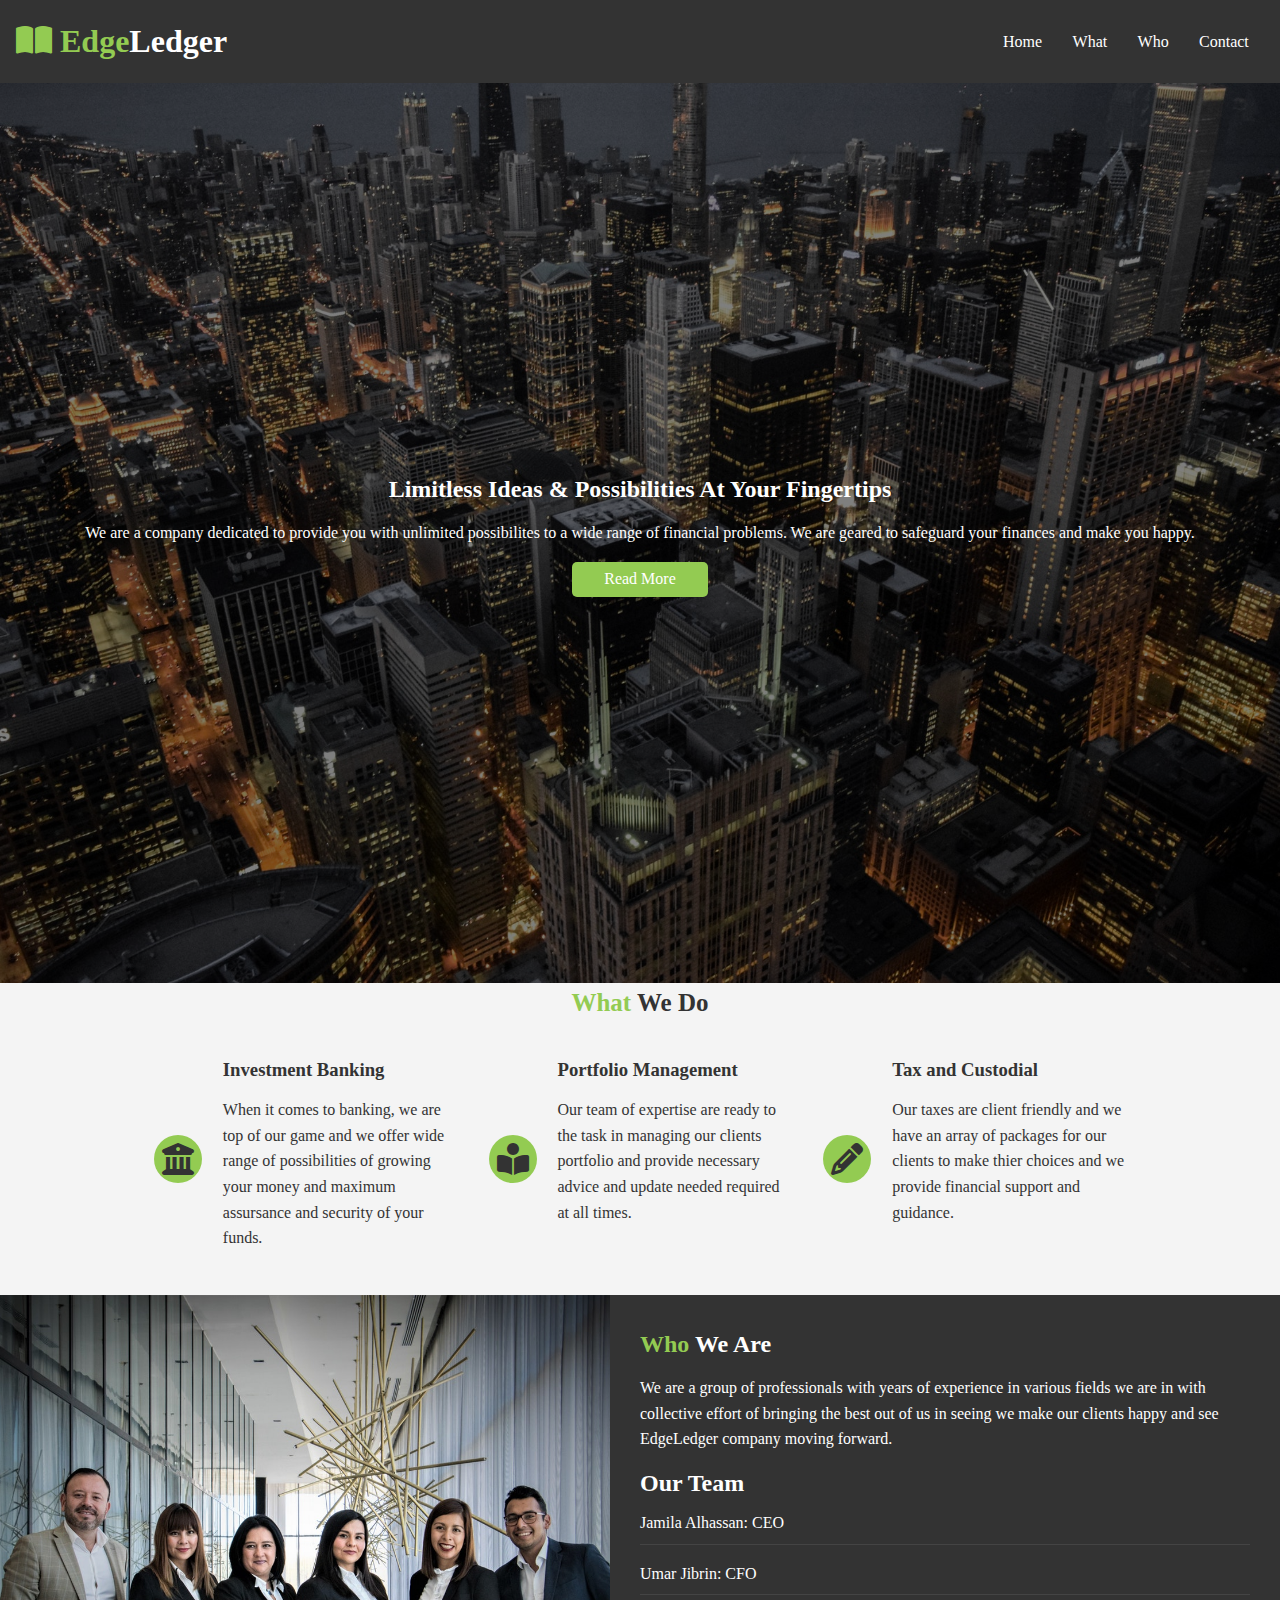
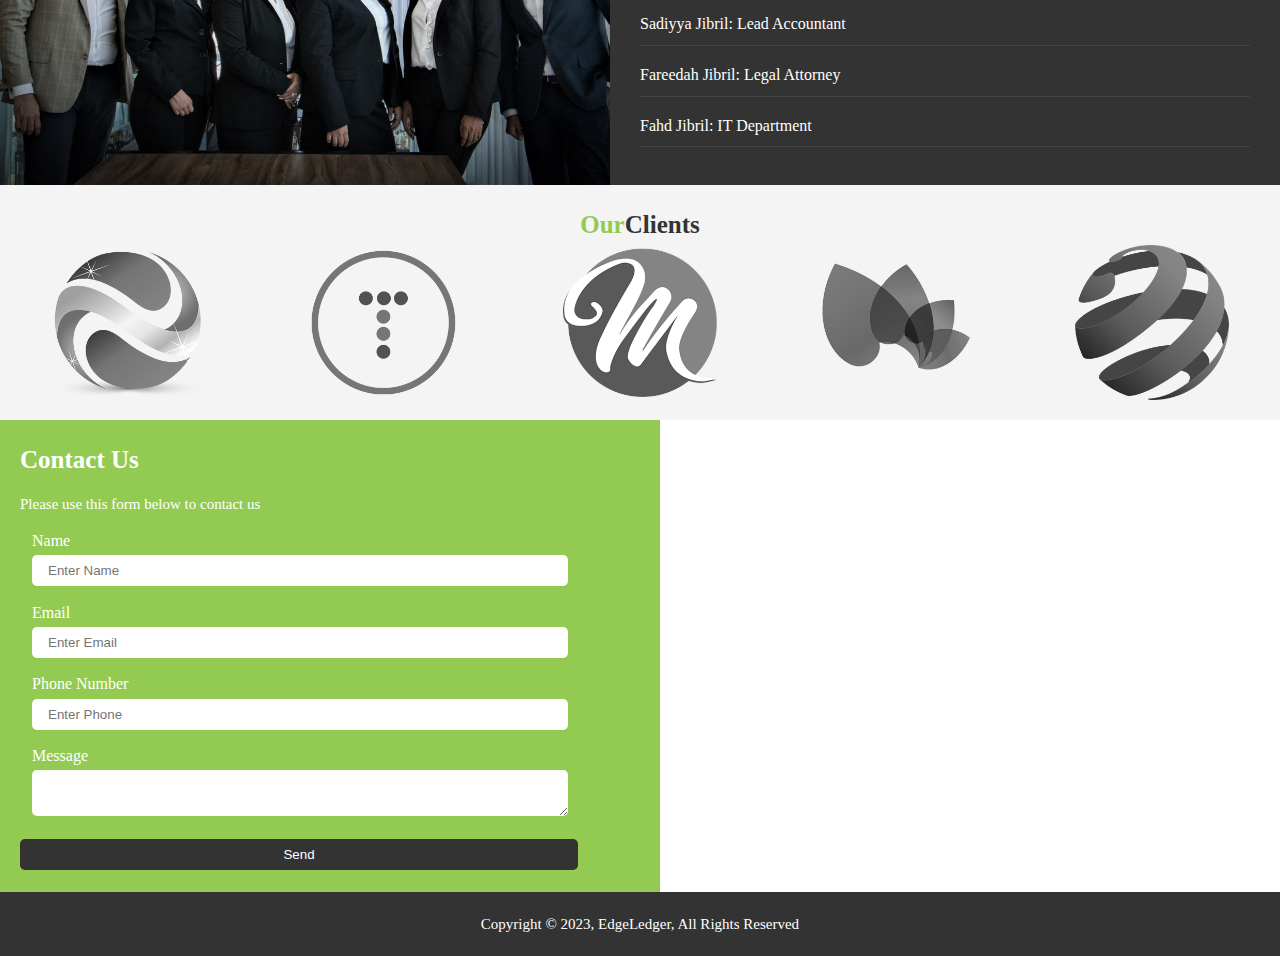
<file: edgeledgerwebsite/index.html>
<!DOCTYPE html>
<html lang="en">
<head>
    <meta charset="UTF-8">
    <meta name="viewport" content="width=device-width, initial-scale=1.0">
    <title>EdgeLedger Financial | Accounting & Investment</title>
    <link rel="stylesheet" href="css/style.css">
    <link rel="stylesheet" href="fonts/css/all.css">
    <link rel="stylesheet" media="screen and (max-width: 768px)" href="css/mobile.css">
    <link rel="stylesheet" media="screen and (min-width: 1100px)"  href="css/widescreen.css">
</head>
<body id="home">
    
    <!-- navbar --> 
    <navbar id="main-nav">
        <h1 class="logo"> 
            <span class="text-primary">
                <i class="fas fa-book-open"></i> Edge</span>Ledger</h1>
        <ul>
            <li><a href="#home">Home</a></li>
            <li><a href="#what">What</a></li>
            <li><a href="#who">Who</a></li>
            <li><a href="#contact">Contact</a></li>
        </ul>
    </navbar>

    <!-- Header:Showcase -->
    <header id="showcase">
        <div class="showcase-content">
            <h2>Limitless Ideas & Possibilities At Your Fingertips</h2>
            <p>We are a company dedicated to provide you with unlimited possibilites to a wide range of financial problems. We are geared to safeguard your finances and make you happy.</p>
            <a href="#what" class="btn">Read More</a>
        </div>     
    </header>

    <!-- Section: What We Do -->
    <section id="what" class="bg-light">
        <h1 class="lg-25px text-center "><span class="text-primary">What</span> We Do</h1>
        <div class="container">
            <div class="items">
                <div class="item">
                    <i class="fas fa-university fa-2x"></i>
                    <div>
                       <h3>Investment Banking</h3>
                       <p>When it comes to banking, we are top of our game and we offer wide range of possibilities of growing your money and maximum assursance and security of your funds.</p>
                    </div>
                </div>
                <div class="item">
                    <i class="fas fa-book-reader fa-2x"></i>
                    <div>
                       <h3>Portfolio Management</h3>
                       <p>Our team of expertise are ready to the task in managing our clients portfolio and provide necessary advice and update needed required at all times.</p>
                    </div>
                </div>
                <div class="item">
                    <i class="fas fa-pencil-alt fa-2x"></i>
                    <div>
                       <h3>Tax and Custodial</h3>
                       <p>Our taxes are client friendly and we have an array of packages for our clients to make thier choices and we provide financial support and guidance.</p>
                    </div>
                </div>
            </div>
        </div>           
    </section>

    <!-- Section: Who -->
    <section id="who" class="bg-dark">
        <div class="items">
            <div class="who-img">
                <img src"" alt="">
            </div>
            <div class="right-text p-30px">
                <h2><span class="text-primary">Who</span> We Are</h2>
                <p>We are a group of professionals with years of experience in various fields we are in with collective effort of bringing the best out of us in seeing we make our clients happy and see EdgeLedger company moving forward.</p>
                <h2>Our Team</h2>
                <ul class="list">
                    <li>Jamila Alhassan: CEO</li>
                    <li>Umar Jibrin: CFO</li>
                    <li>Sadiyya Jibril: Lead Accountant</li>
                    <li>Fareedah Jibril: Legal Attorney</li>
                    <li>Fahd Jibril: IT Department</li>
                </ul>
            </div>
        </div>
    </section>

    <!-- Section: Clients -->
    <section id="clients" class="bg-light py-20px">
       <div class="conatiner">
           <h1 class="text-center lg-25px"><span class="text-primary">Our</span>Clients</h1>
           <div class="items">
               <div><img src="./images/logos/logo2.png" alt=""></div>
               <div><img src="./images/logos/logo1.png" alt=""></div>
               <div><img src="./images/logos/logo3.png" alt=""></div>
               <div><img src="./images/logos/logo4.png" alt=""></div>
               <div><img src="./images/logos/logo5.png" alt=""></div>
           </div>
       </div>
    </section>

    <!-- Section: Contact -->
    <section id="contact">
        <div class="contact-form bg-primary p-20px">
            <h2 class="lg-25px">Contact Us</h2>
            <p class="lg-15px">Please use this form below to contact us</p>
            <form action="POST">
                <div class="form-group">
                    <label for="name">Name</label>
                    <input type="text" id="name" placeholder="Enter Name">
                </div>
                <div class="form-group">
                    <label for="email">Email</label>
                    <input type="email" id="email" placeholder="Enter Email">
                </div>
                <div class="form-group">
                    <label for="phone">Phone Number</label>
                    <input type="number" id="phone" placeholder="Enter Phone">
                </div>
                <div class="form-group">
                    <label for="messsage">Message</label>
                    <textarea name="messsage" id="messsage"></textarea>
                </div>
                <input type="submit" name="send" value="Send" class="btn btn-dark">
            </form>
        </div>
        <div class="map"></div>
    </section>

    <script src="js/main.js"></script>
    
    <!-- Footer -->
    <footer id="footer" class="bg-dark">
        <p class="lg-15px text-center">Copyright &copy; 2023, EdgeLedger, All Rights Reserved</p>
    </footer>

</body>
</html>
</file>
<file: edgeledgerwebsite/css/mobile.css>
#what .items{
   display: block;
   padding: 1rem;
}

/* Align icon to the left */
#what .items .item{
   display: flex;
   text-align: left;
}

/* Position Icon */
#what .items .item i{
   margin-right: 1.3rem;
   align-self: center;
   margin-bottom: 0;
}

@media(max-width: 500px) {
   #main-nav{
      flex-direction: column;
      align-items: center;
   }

   #main-nav .logo{
      padding-bottom: 0.5rem;
   }

   #main-nav ul{
      padding: 1rem;
   }

   #showcase .showcase-content{
      margin-top: -5rem;
      top: 214px;
   }

   #who .items{
      display: block;
   }

   #who .items .who-img{
      display: none;
   }

   #clients .items img{
      width: 80%;
   }

   #clients .items div:last-child{
      display: none;
   }

   #contact {
      flex-direction: column;
   }
}

@media(max-height: 915px) {
   #showcase .showcase-content h1{
      font-size: 2rem;
   }

   #showcase .showcase-content{
      font-size: 1.3rem;
      margin-top: -4rem;
      top: 200px;
   }
}

@media(max-height: 740px) {
   #showcase .showcase-content h1{
      font-size: 1.5rem;
   }
}

@media(max-height: 720px) {
   #showcase .showcase-content{
      top: 130px;
   }
}

@media(max-height: 480px) {
   #showcase .showcase-content h1{
      font-size: rem;
   }

   #showcase .showcase-content{
      font-size: 1rem;
      margin-top: 1rem;
      top: 120px;
   }
}
</file>
<file: edgeledgerwebsite/css/widescreen.css>
/* Align icon to the left */
#what .items .item{
   display: flex;
   text-align: left;
}

/* Position Icon */
#what .items .item i{
   margin-right: 1.3rem;
   align-self: center;
   margin-bottom: 0;
}
</file>
<file: edgeledgerwebsite/css/style.css>
/*Reset*/
*{
	box-sizing: border-box;
	margin: 0;
	padding: 0;
}

body{
	font-family: cursive;
	line-height: 1.6;
}

a{
	text-decoration: none;
}

p{
	margin: 0.75rem 0;
}

/*Padding Utility*/
.py-10px { padding: 10px 0; }
.py-20px { padding: 20px 0px; }
.py-30px { padding: 30px 0px; }

.p-10px { padding: 10px ; }
.p-20px { padding: 20px; }
.p-30px { padding: 30px; }

/*Margin Utility*/
.mg-10px{ margin: 10px 0; }
.mg-30px{ margin: 20px 0; }
.mg-20px{ margin: 30px 0; }

/*Font-Size Utility*/
.lg-10px{ font-size: 10px; }
.lg-15px{ font-size: 15px; }
.lg-20px{ font-size: 20px; }
.lg-25px{ font-size: 25px; }
.lg-30px{ font-size: 30px; }

/*Utility Classes*/
.container{
	max-width: 1100px;
	margin: auto;
	padding: 0 2rem;
	overflow: hidden;
}
.btn{
	display: inline-block;
	background: #93cb52;
	color: #fff;
	padding: 0.3rem 2rem;
	border: none;
	border-radius: 5px;
}

.bg-dark{
	background: #333;
	color: #fff;
}

.bg-light{
	background: #f4f4f4;
	color: #333;
}

.bg-primary{
	background: #93cb52; 
	color: #fff;
}

.btn:hover{
	background: #7ab436;
}

.btn-dark{
	background: #333;
	color: #fff;
}

.text-primary{
	color: #93cb52;
}

.text-center{
	text-align: center; 
}
 
.list li{
	list-style: none;
	margin-bottom: 0.5rem;
}

.list li{
	border-bottom: 1px solid #444;
	padding: 0.5rem 0;
}

/*Navbar*/
#main-nav{
	display: flex;
	justify-content: space-between;
	position: sticky;
	top: 0;
	background: #333;
	color: #fff;
	z-index: 1;
	padding: 1rem;
}

#main-nav ul{
	display: flex;
	list-style: none;
	align-items: center;
}

#main-nav ul li a{
	color: #fff;
	padding: 0.7rem;
	margin: 0px 0.25rem;
}

#main-nav ul li a:hover{
	background: #93cb52;
	border-radius: 5px;
}

/*Header: Showcase*/
#showcase{
	background: url('../images/showcase.jpg') no-repeat center center/cover;
	height: 100vh;
	color: #fff;
}

#showcase .showcase-content{
	display: flex;
	flex-direction: column;
	align-items: center;
	justify-content: center;
	height: 100%;
	padding: 0 3.5rem;
	text-align: center;
	/*Overlay*/
	position: absolute;
	top: 60;
	left: 0; 
	right: 0;
	background-color: rgba(0,0,0, 0.5); 
}

#showcase .showcase-content h1{
	margin-bottom: 0.5rem; 
	line-height: 1.3;
}

#showcase .showcase-content p{
	margin-bottom: 1rem;
}

/*What Section*/
#what .items{
	display: flex;
	padding: 1rem;
}

#what .items .item{
	flex: 1;
	text-align: center;
	padding: 1rem;
}

#what .items .item i{
	background: #93cb52;
	padding: 0.5rem;
	margin-bottom: 1rem;
	border-radius: 50%;
}

/*Section: Who*/
#who .items{
	display: flex;
}

#who div{
	flex: 1;
}

#who .items .who-img{
	background: url('../images/people.jpg') no-repeat center center/cover;
}

/*Clients*/
#clients .items{
	display: flex;
}

#clients .items img{
	display: block;
	margin: auto;
	width: 60%;
 }

 /*Contact*/
#contact{
	display: flex;
}

#contact .contact-form, #contact .map{
	flex: 1; 
}

#contact .contact-form label{
	display: block;
}

#contact .contact-form input, #contact .contact-form textarea{
	border: none;
	margin: 0.1rem 0; 
	padding: 0.5rem 1rem;
	border-radius: 5px;
	width: 90%; 
}

#contact .contact-form .form-group{
	margin: 0.75rem;
}

/*Footer*/
#footer{
	background: #333;
	color: #fff;
	text-align: center;
	padding: 0.5rem;
}
</file>
